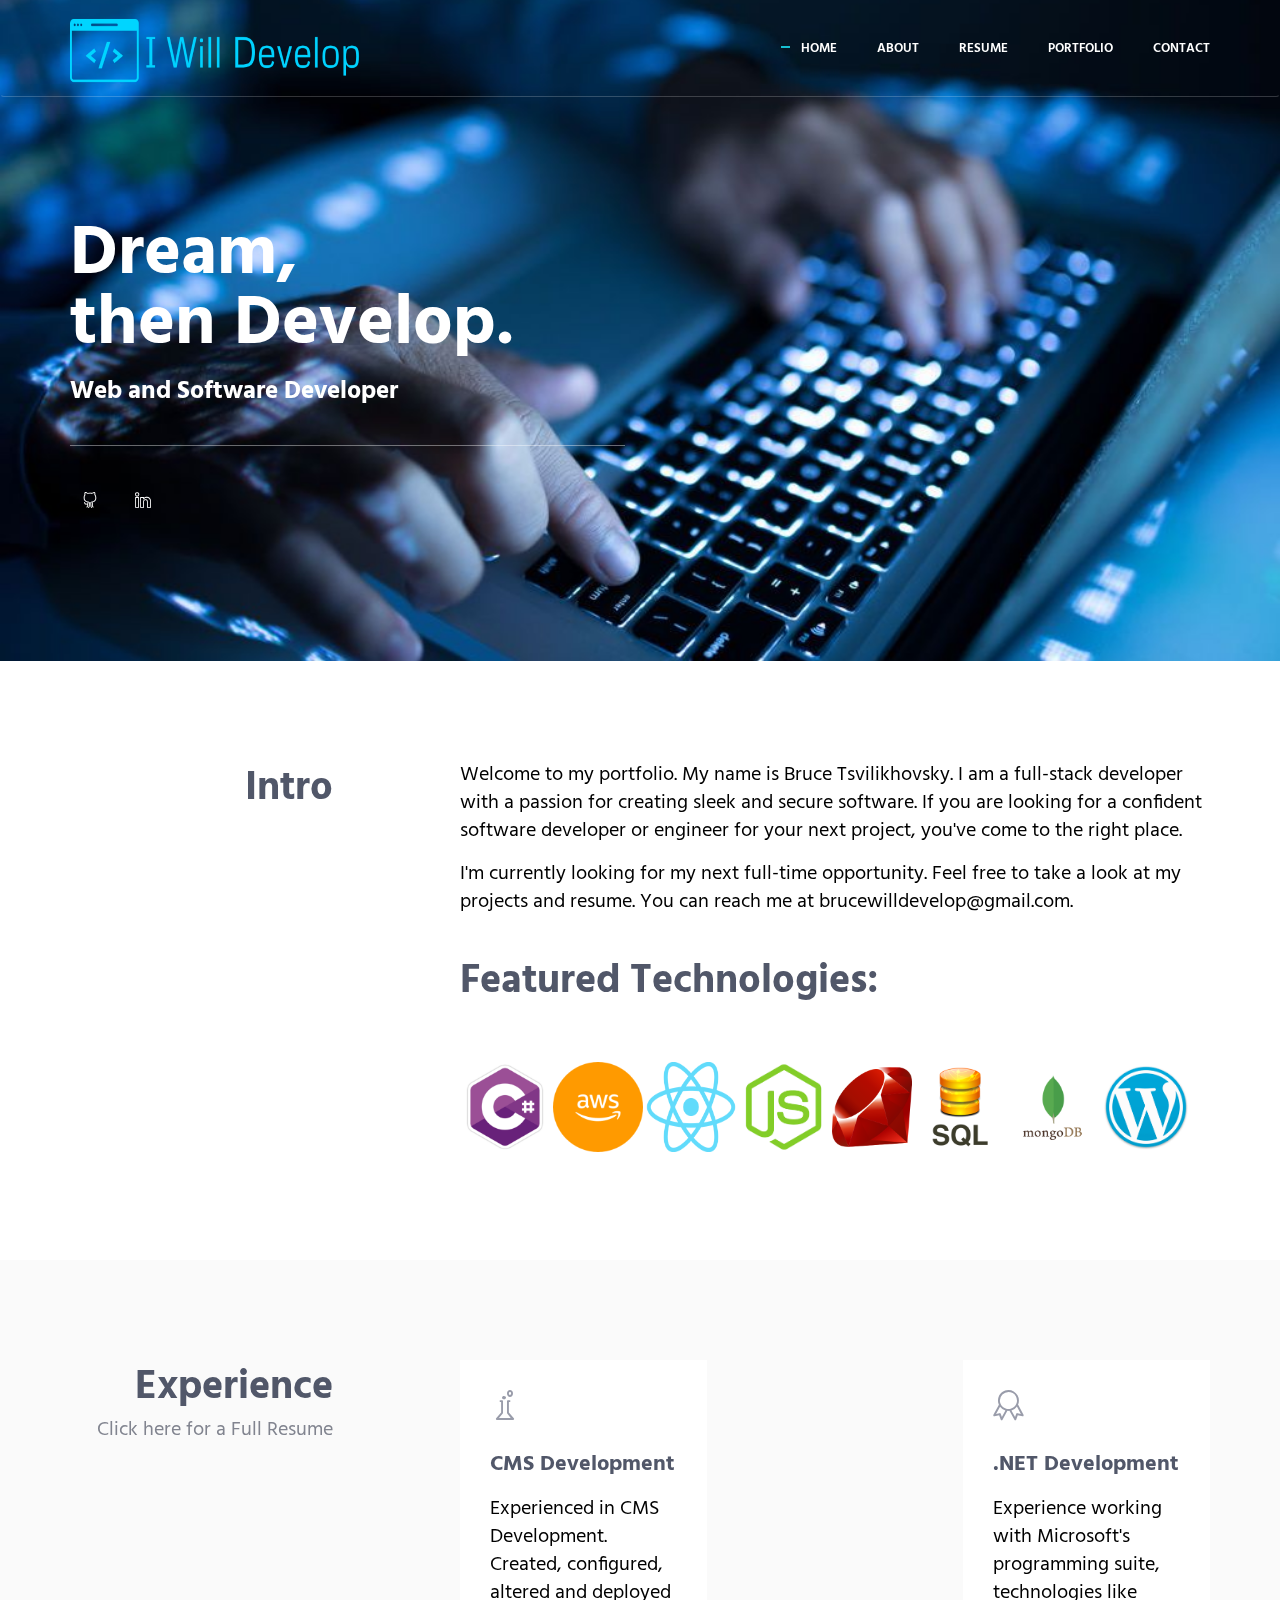
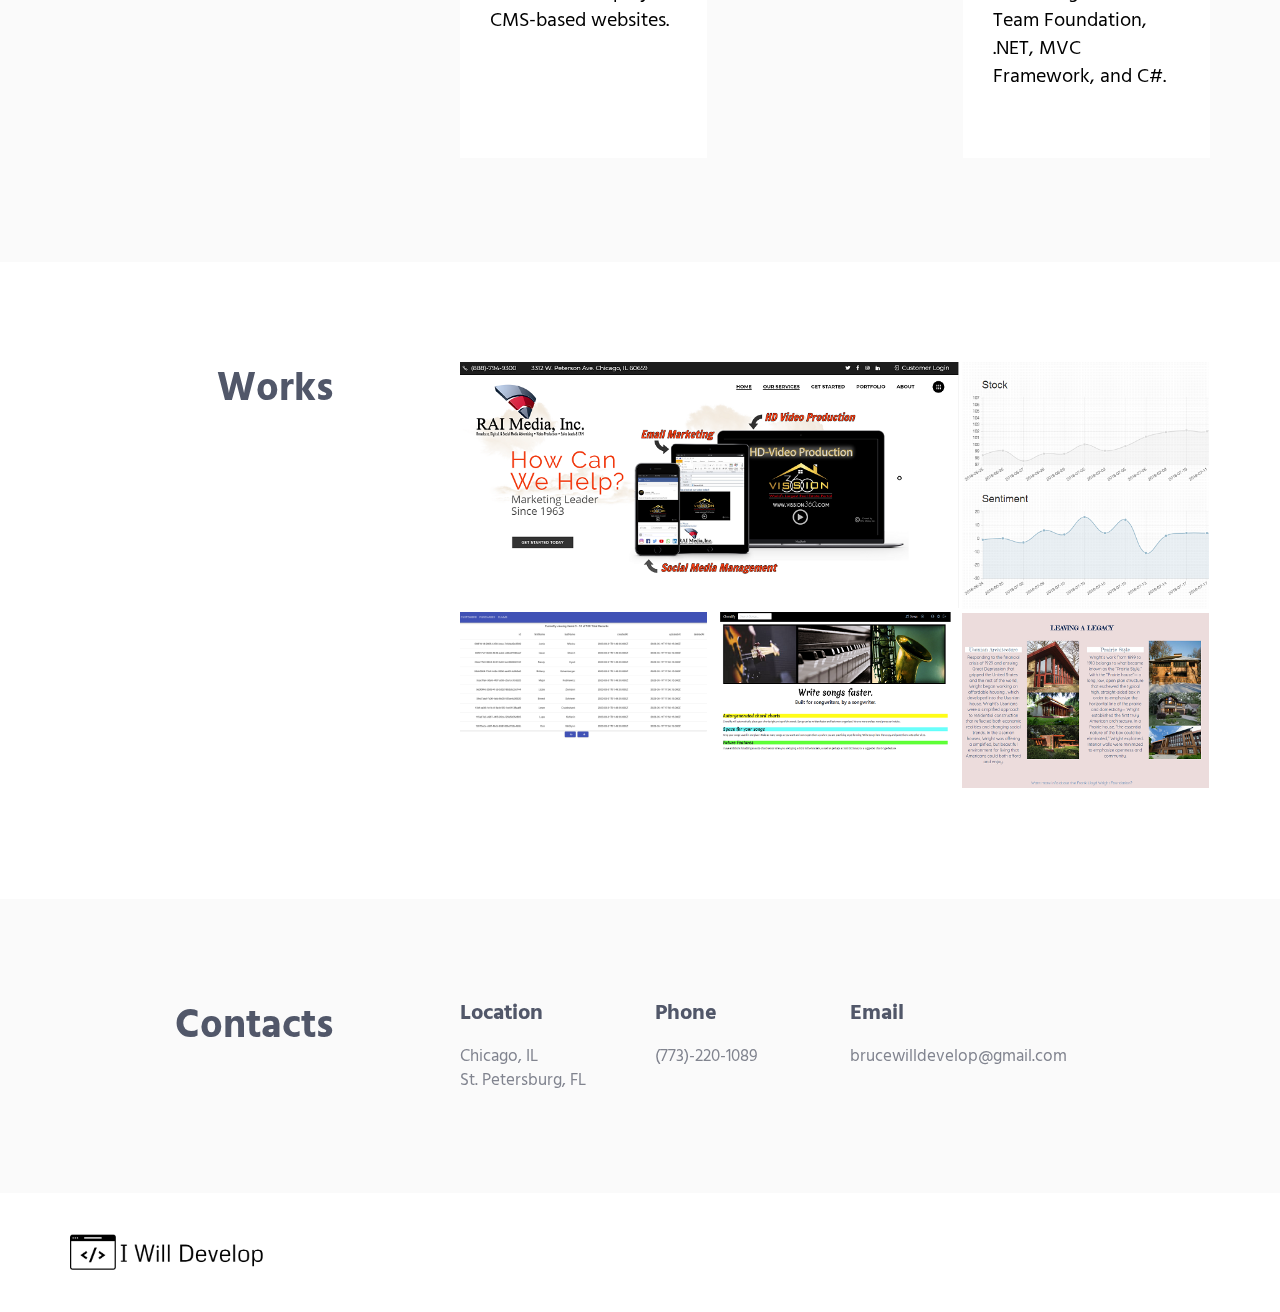
<file: index.html>
<!DOCTYPE html>
<!-- ==============================
    Project:        Metronic "Aircv" Frontend Freebie - Responsive HTML Template Based On Twitter Bootstrap 3.3.4
    Version:        1.0
    Author:         KeenThemes
    Primary use:    Corporate, Business Themes.
    Email:          support@keenthemes.com
    Follow:         http://www.twitter.com/keenthemes
    Like:           http://www.facebook.com/keenthemes
    Website:        http://www.keenthemes.com
    Premium:        Premium Metronic Admin Theme: http://themeforest.net/item/metronic-responsive-admin-dashboard-template/4021469?ref=keenthemes
================================== -->
<html lang="en" class="no-js">
    <!-- BEGIN HEAD -->
    <head>
        <meta charset="utf-8"/>
        <title>I Will Develop</title>
        <meta http-equiv="X-UA-Compatible" content="IE=edge">
        <meta content="width=device-width, initial-scale=1" name="viewport"/>
        <meta content="" name="description"/>
        <meta content="" name="author"/>

        <!-- GLOBAL MANDATORY STYLES -->
        <link href="http://fonts.googleapis.com/css?family=Hind:300,400,500,600,700" rel="stylesheet" type="text/css">
        <link href="vendor/simple-line-icons/css/simple-line-icons.css" rel="stylesheet" type="text/css"/>
        <link href="vendor/bootstrap/css/bootstrap.min.css" rel="stylesheet" type="text/css"/>
        <link href="css/extended.css" rel="stylesheet" type="text/css"/>

        <!-- PAGE LEVEL PLUGIN STYLES -->
        <link href="css/animate.css" rel="stylesheet">

        <!-- THEME STYLES -->
        <link href="css/layout.min.css" rel="stylesheet" type="text/css"/>

        <!-- Favicon -->
        <link rel="shortcut icon" href="favicon.ico"/>
    </head>
    <!-- END HEAD -->

    <!-- BODY -->
    <body id="body" data-spy="scroll" data-target=".header">

        <!--========== HEADER ==========-->
        <header class="header navbar-fixed-top">
            <!-- Navbar -->
            <nav class="navbar" role="navigation">
                <div class="container">
                    <!-- Brand and toggle get grouped for better mobile display -->
                    <div class="menu-container js_nav-item">
                        <button type="button" class="navbar-toggle" data-toggle="collapse" data-target=".nav-collapse">
                            <span class="sr-only">Toggle navigation</span>
                            <span class="toggle-icon"></span>
                        </button>

                        <!-- Logo -->
                        <div class="logo">
                            <a class="logo-wrap" href="#body">
                                <img class="logo-img logo-img-main" src="img/logo.png" alt="Asentus Logo">
                                <img class="logo-img logo-img-active" src="img/logo-dark.png" alt="Asentus Logo">
                            </a>
                        </div>
                        <!-- End Logo -->
                    </div>

                    <!-- Collect the nav links, forms, and other content for toggling -->
                    <div class="collapse navbar-collapse nav-collapse">
                        <div class="menu-container">
                            <ul class="nav navbar-nav navbar-nav-right">
                                <li class="js_nav-item nav-item"><a class="nav-item-child nav-item-hover" href="#body">Home</a></li>
                                <li class="js_nav-item nav-item"><a class="nav-item-child nav-item-hover" href="#about">About</a></li>
                                <li class="js_nav-item nav-item"><a class="nav-item-child nav-item-hover" href="#experience">Resume</a></li>
                                <li class="js_nav-item nav-item"><a class="nav-item-child nav-item-hover" href="#work">Portfolio</a></li>
                                <li class="js_nav-item nav-item"><a class="nav-item-child nav-item-hover" href="#contact">Contact</a></li>
                            </ul>
                        </div>
                    </div>
                    <!-- End Navbar Collapse -->
                </div> 
            </nav>
            <!-- Navbar -->
        </header>
        <!--========== END HEADER ========== test-->

        <!--========== SLIDER ==========-->
        <div class="promo-block parallax-window" data-parallax="scroll" data-image-src="img/01.jpg">
            <div class="container">
                <div class="row">
                    <div class="col-sm-6">
                        <div class="promo-block-divider">
                            <h1 class="promo-block-title">Dream, <br/> then Develop.</h1>
                            <h2 class="promo-block-text">Web and Software Developer</h2>
                        </div>
                        <ul class="list-inline">
                            <li><a target="_blank" href="https://github.com/Superunknown1103" class="social-icons"><i class="icon-social-github"></i></a></li>
                            <li><a target="_blank" href="https://www.linkedin.com/in/bruce-tsvilikhovskiy/" class="social-icons"><i class="icon-social-linkedin"></i></a></li>
                        </ul>
                    </div>
                </div>
                <!--// end row -->
            </div>
        </div>
        <!--========== SLIDER ==========-->

        <!--========== PAGE LAYOUT ==========-->
        <!-- About -->
        <div id="about">
            <div class="container content-lg">
                <div class="row">
                    <div class="col-sm-3 sm-margin-b-30">
                        <div class="text-right sm-text-left">
                            <h2 class="margin-b-0">Intro</h2>
                        </div>
                    </div>
                    <div class="col-sm-8 col-sm-offset-1">
                        <div class="margin-b-60">
                            <p>Welcome to my portfolio. My name is Bruce Tsvilikhovsky. I am a full-stack developer with a passion for creating sleek and secure software. If you are looking for a confident software developer or engineer for your next project, you've come to the right place.</p>
                            <p>I'm currently looking for my next full-time opportunity. Feel free to take a look at my projects and resume. You can reach me at brucewilldevelop@gmail.com.</p>
                            <h2 style="margin-top: 5%">Featured Technologies:</h2>
                            <div class="icon-tech" style="margin-bottom: -7%">
                            <img class="icons" src="img/icons/Csharp.png" title="C#" height="90px" width="90px" style="margin-top: 5%"></img>
                            <img class="icons" src="img/icons/aws.png" title="AWS Services" height="90px" width="90px" style="margin-top: 5%"></img>
                            <img class="icons" src="img/icons/react.png" title="React" height="90px" width="90px" style="margin-top: 5%"></img>
                            <img class="icons" src="img/icons/node.png" title="Node.js" height="90px" width="90px" style="margin-top: 5%"></img>
                            <img class="icons" src="img/icons/ruby.png" title="Ruby" height="80px" width="80px" style="margin-top: 5%"></img>
                            <img class="icons" src="img/icons/sql.png" title="SQL" height="90px" width="90px" style="margin-top: 5%"></img>
                            <img class="icons" src="img/icons/mongoDB.png" title="MongoDB" height="90px" width="90px" style="margin-top: 5%"></img>
                            <img class="icons" src="img/icons/wordpress.png" title="WordPress" height="90px" width="90px" style="margin-top: 5%"></img>
                            </div>
                        </div>
                    </div>
                </div>
                <!--// end row -->
            </div>
        </div>
        <!-- End About -->

        <!-- Experience -->
        <div id="experience">
            <div class="bg-color-sky-light" data-auto-height="true">
                <div class="container content-lg">
                    <div class="row">
                        <div class="col-sm-3 sm-margin-b-30">
                            <div class="text-right sm-text-left">
                                <h2 class="margin-b-0">Experience</h2>
                                <p style="color: blue !important;"><a target="_blank" href="https://docs.google.com/document/d/1Ck_j4oBW5qpoymglc_TtqBKPPmxP16LYMn2wpZhTXcY">Click here for a Full Resume</a></p>
                            </div>
                        </div>
                        <div class="col-sm-8 col-sm-offset-1">
                            <div class="row row-space-2 margin-b-4">
                                <div class="col-md-4 md-margin-b-4">
                                    <div class="service" data-height="height">
                                        <div class="service-element">
                                            <i class="service-icon icon-chemistry"></i>
                                        </div>
                                        <div class="service-info">
                                            <h3>CMS Development</h3>   
                                            <p class="margin-b-5">Experienced in CMS Development. Created, configured, altered and deployed CMS-based websites.</p>
                                        </div>
                                        <a href="" class="content-wrapper-link"></a>    
                                    </div>
                                </div>
                                <div class="col-md-4 md-margin-b-4">
                                    <div class="service bg-color-base wow zoomIn" data-height="height" data-wow-duration=".3" data-wow-delay=".1s">
                                        <div class="service-element">
                                            <i class="service-icon color-white icon-screen-tablet"></i>
                                        </div>
                                        <div class="service-info">
                                            <h3 class="color-white">Full-Stack JS Development</h3>
                                            <p class="color-white margin-b-5">Experience creating componentized applications running on Node, React, Typescript and SQL/noSQL databases.</p>
                                        </div>
                                        <a href="" class="content-wrapper-link"></a>    
                                    </div>
                                </div>
                                <div class="col-md-4">
                                    <div class="service" data-height="height">
                                        <div class="service-element">
                                            <i class="service-icon icon-badge"></i>
                                        </div>
                                        <div class="service-info">
                                            <h3>.NET Development</h3>
                                            <p class="margin-b-5">Experience working with Microsoft's programming suite, technologies like Team Foundation, .NET, MVC Framework, and C#.</p>
                                        </div>
                                        <a href="" class="content-wrapper-link"></a>    
                                    </div>
                                </div>
                            </div>
                            <!--// end row -->
                        </div>
                    </div>
                    <!--// end row -->
                </div>
            </div>
        </div>
        <!-- End Experience -->

        <!-- Work -->
        <div id="work">
            <div class="container content-lg">
                <div class="row">
                    <div class="col-sm-3 sm-margin-b-30">
                        <div class="text-right sm-text-left">
                            <h2 class="margin-b-0">Works</h2>
                        </div>
                    </div>
                    <div class="col-sm-8 col-sm-offset-1">
                        <!-- Masonry Grid -->
                        <div class="masonry-grid row row-space-2">
                            <div class="masonry-grid-sizer col-xs-6 col-sm-6 col-md-1"></div>
                            <div class="masonry-grid-item col-xs-12 col-sm-6 col-md-8 margin-b-4">
                                <!-- Work -->
                                <div class="work work-popup-trigger">
                                    <div class="work-overlay">
                                        <img class="full-width img-responsive" src="img/01.PNG" alt="Portfolio Image">
                                    </div>
                                    <div class="work-popup-overlay">
                                        <div class="work-popup-content">
                                            <a href="javascript:void(0);" class="work-popup-close">Hide</a>
                                            <div class="margin-b-30">
                                                <h3 class="margin-b-5 portfolioName">RAI Media, Inc.</h3>
                                                <span>Digital Marketing Site</span> <br />
                                                   <span class="portfolioLink"><strong><a target="_blank" href="https://raimediainc.com/why-rai">Click here for demo</a></strong></span>
                                            </div>
                                            <div class="row">
                                                <div class="col-sm-8 work-popup-content-divider sm-margin-b-20">
                                                    <div class="margin-t-10 sm-margin-t-0">
                                                        <p>Sole developer of RAI Media's digital media website. This was built using the WordPress CMS, with additional CSS and JQuery functionality.</p>
                                                        <p>Site features login application where customers can view their billing information and finished videos, hosted through Firebase and Heroku.</p>
                                                        
                                                    </div>
                                                </div>
                                                <div class="col-sm-4">
                                                    <div class="margin-t-10 sm-margin-t-0">
                                                        <p class="margin-b-5"><strong>Platform:</strong> WordPress, Node</p>
                                                        <p class="margin-b-5"><strong>Add. Libraries:</strong>JQuery</p>
                                                        <p class="margin-b-5"><strong>Deployment:</strong> GitHub, Heroku, phpMyAdmin</p>
                                                    </div>
                                                </div>
                                            </div>
                                        </div>
                                    </div>
                                </div>
                                <!-- End Work -->
                            </div>
                            <div class="masonry-grid-item col-xs-12 col-sm-6 col-md-4 margin-b-4">
                                <!-- Work -->
                                <div class="work work-popup-trigger">
                                    <div class="work-overlay">
                                        <img class="full-width img-responsive" src="img/03.PNG" alt="Portfolio Image">
                                    </div>
                                    <div class="work-popup-overlay">
                                        <div class="work-popup-content">
                                            <a href="javascript:void(0);" class="work-popup-close">Hide</a>
                                            <div class="margin-b-30">
                                                <h3 class="margin-b-5 portfolioName">Guppy Data</h3>
                                                <span>Stock vs. Sentiment Analysis App</span> </br>
                                                <span class="portfolioLink"><strong><a target="_blank" href="https://superunknown1103.github.io/GuppyData/">Click here for demo</a></strong></span>
                                            </div>
                                            <div class="row">
                                                <div class="col-sm-8 work-popup-content-divider sm-margin-b-20">
                                                    <div class="margin-t-10 sm-margin-t-0">
                                                        <p>Project built with business partner, Thomas Young. Together we created an application that uses Intrinio's API to gather information about stocks and present a graph of estimated sentiment for that company over a period of time.</p>
                                                        <p>Sentiment is a measurement of emotional reaction from the general public. We used a scraper to find articles about the business and estimate the sentiment based on the words used in the articles. This is an example of potentially useful artificial intelligence.</p>
                                                       
                                                    </div>
                                                </div>
                                                <div class="col-sm-4">
                                                    <div class="margin-t-10 sm-margin-t-0">
                                                        <p class="margin-b-5"><strong>Platform:</strong> Node.js</p>
                                                        <p class="margin-b-5"><strong>Add. Libraries:</strong> JQuery, JavaScript, CSS, HTML, D3</p>
                                                        <p class="margin-b-5"><strong>Deployment:</strong> GitHub, Heroku </p>
                                                    </div>
                                                </div>
                                            </div>
                                        </div>
                                    </div>
                                </div>
                                <!-- End Work -->
                            </div>
                            <div class="masonry-grid-item col-xs-12 col-sm-6 col-md-4 md-margin-b-4">
                                <!-- Work -->
                                <div class="work work-popup-trigger">
                                    <div class="work-overlay">
                                        <img class="full-width img-responsive" width="10px" src="img/crudapp.png" alt="Portfolio Image">
                                    </div>
                                    <div class="work-popup-overlay">
                                        <div class="work-popup-content">
                                            <a href="javascript:void(0);" class="work-popup-close">Hide</a>
                                            <div class="margin-b-30">
                                                <h3 class="margin-b-5 portfolioName">React, Node, SQL CRUD Application</h3>
                                                <span>A basic React CRUD application with pagination and a datatable</span> <br />
                                                 <span class="portfolioLink"><strong><a target="_blank" href="https://github.com/Superunknown1103/Reguard-App">Click here for repo</a></strong></span>
                                            </div>
                                            <div class="row">
                                                <div class="col-sm-8 work-popup-content-divider sm-margin-b-20">
                                                    <div class="margin-t-10 sm-margin-t-0">
                                                        <p>Built as a code challenge, this data table fetches data from 3 different data models that the user can switch from. Pagination is built in.</p>
                                                        <p>Detail pages can be added to match REST API specifications.</p>
                                                    </div>
                                                </div>
                                                <div class="col-sm-4">
                                                    <div class="margin-t-10 sm-margin-t-0">
                                                       <p class="margin-b-5"><strong>Platform:</strong> Node, Express, Typescript</p>
                                                        <p class="margin-b-5"><strong>Add. Libraries:</strong> BCrypt, JSON Web Token, Sequelize ORM, Material UI</p>
                                                        <p class="margin-b-5"><strong>Deployment:</strong> Run Locally </p>
                                                    </div>
                                                </div>
                                            </div>
                                        </div>
                                    </div>
                                </div>
                                <!-- End Work -->
                            </div>
                            <div class="masonry-grid-item col-xs-12 col-sm-6 col-md-4 md-margin-b-4">
                                <!-- Work -->
                                <div class="work work-popup-trigger">
                                    <div class="work-overlay">
                                        <img class="full-width img-responsive" src="img/04.PNG" alt="Portfolio Image">
                                    </div>
                                    <div class="work-popup-overlay">
                                        <div class="work-popup-content">
                                            <a href="javascript:void(0);" class="work-popup-close">Hide</a>
                                            <div class="margin-b-30">
                                                <h3 class="margin-b-5 portfolioName">Chordify</h3>
                                                <span>Songwriting application</span> <br />
                                                  <span class="portfolioLink"><strong><a target="_blank" href="https://chordify.netlify.com/">Click here for demo</a></strong></span>

                                            </div>
                                            <div class="row">
                                                <div class="col-sm-8 work-popup-content-divider sm-margin-b-20">
                                                    <div class="margin-t-10 sm-margin-t-0">
                                                        <p>This app helps songwriters create chord charts for their music. As a songwriter, I believe this is a real game-changer in terms of efficiency and organization. This app was created using React.JS, CSS3 (as well as Blueprint.js), HTML5. Tests were run with Enzyme. Database and login/facebook authentication created with Firebase.</p>
                                                    </div>
                                                </div>
                                                <div class="col-sm-4">
                                                    <div class="margin-t-10 sm-margin-t-0">
                                                        <p class="margin-b-5"><strong>Platform:</strong>Node.js</p>
                                                        <p class="margin-b-5"><strong>Add. Libraries: </strong> React.js, Enzyme, Firebase</p>
                                                        <p class="margin-b-5"><strong>Deployment:</strong> GitHub, Netlify </p>
                                                    </div>
                                                </div>
                                            </div>
                                        </div>
                                    </div>
                                </div>
                                <!-- End Work -->
                            </div>
                            <div class="masonry-grid-item col-xs-12 col-sm-6 col-md-4">
                                <!-- Work -->
                                <div class="work work-popup-trigger">
                                    <div class="work-overlay">
                                        <img class="full-width img-responsive" src="img/02.PNG" alt="Portfolio Image">
                                    </div>
                                    <div class="work-popup-overlay">
                                        <div class="work-popup-content">
                                            <a href="javascript:void(0);" class="work-popup-close">Hide</a>
                                            <div class="margin-b-30">
                                                <h3 class="margin-b-5 portfolioName">Frank Lloyd Wright</h3>
                                                <span>Dedicated to Frank Lloyd Wright's architechure</span> <br />
                                                 <span class="portfolioLink"><strong><a target="_blank" href="https://superunknown1103.github.io/Bootstrap-Wright/">Click here for demo</a></strong></span>
                                            </div>
                                            <div class="row">
                                                <div class="col-sm-8 work-popup-content-divider sm-margin-b-20">
                                                    <div class="margin-t-10 sm-margin-t-0">
                                                        <p>One of the most important architects of the 20th century, Frank Lloyd Wright created some amazing work. I decided to create a little website to showcase some of his work.</p>
                                                        <p>Example of an extremely simple site that still looks good. Uses almost no javascript.</p>
                                                        
                                                    </div>
                                                </div>
                                                <div class="col-sm-4">
                                                    <div class="margin-t-10 sm-margin-t-0">
                                                        <p class="margin-b-5"><strong>Platform:</strong> None</p>
                                                        <p class="margin-b-5"><strong>Add. Libraries: </strong> CSS, HTML</p>
                                                        <p class="margin-b-5"><strong>Deployment:</strong> GitHub </p>
                                                    </div>
                                                </div>
                                            </div>
                                        </div>
                                    </div>
                                </div>
                                <!-- End Work -->
                            </div>
                        </div>
                        <!-- End Masonry Grid -->
                    </div>
                </div>
                <!--// end row -->
            </div>
        </div>
        <!-- End Work -->
            
        <!-- Contact -->
        <div id="contact">
            <div class="bg-color-sky-light">
                <div class="container content-lg">
                    <div class="row">
                        <div class="col-sm-3 sm-margin-b-30">
                            <div class="text-right sm-text-left">
                                <h2 class="margin-b-0">Contacts</h2>
                            </div>
                        </div>
                        <div class="col-sm-8 col-sm-offset-1">
                            <div class="row">
                                <div class="col-md-3 col-xs-6 md-margin-b-30">
                                    <h4>Location</h4>
                                    <a style="font-size: 17px !important" href="#">Chicago, IL</a>
                                    <br />
                                    <a style="font-size: 17px !important" href="#">St. Petersburg, FL</a>
                                </div>
                                <div class="col-md-3 col-xs-6 md-margin-b-30">
                                    <h4>Phone</h4>
                                    <a style="font-size: 17px !important">(773)-220-1089</a>
                                </div>
                                <div class="col-md-4 col-xs-8">
                                    <h4>Email</h4>
                                    <a href="mailto:#" style="font-size: 17px !important">brucewilldevelop@gmail.com</a>
                                </div>
                            </div>
                        </div>
                    </div>
                    <!--// end row -->
                </div>
            </div>
        </div>
        <!-- End Contact -->
        <!--========== END PAGE LAYOUT ==========-->

        <!--========== FOOTER ==========-->
        <footer class="footer">
            <div class="content container">
                <div class="row">
                    <div class="col-xs-6">
                        <img class="footer-logo" src="img/logo-dark.png" alt="I Will Develop">
                    </div>
                    <div class="col-xs-6 text-right sm-text-left">
                        
                    </div>
                </div>
                <!--// end row -->
            </div>
        </footer>
        <!--========== END FOOTER ==========-->

        <!-- Back To Top -->
        <a href="javascript:void(0);" class="js-back-to-top back-to-top">Top</a>

        <!-- JAVASCRIPTS(Load javascripts at bottom, this will reduce page load time) -->
        <!-- CORE PLUGINS -->
        <script src="vendor/jquery.min.js" type="text/javascript"></script>
        <script src="vendor/jquery-migrate.min.js" type="text/javascript"></script>
        <script src="vendor/bootstrap/js/bootstrap.min.js" type="text/javascript"></script>

        <!-- PAGE LEVEL PLUGINS -->
        <script src="vendor/jquery.easing.js" type="text/javascript"></script>
        <script src="vendor/jquery.back-to-top.js" type="text/javascript"></script>
        <script src="vendor/jquery.smooth-scroll.js" type="text/javascript"></script>
        <script src="vendor/jquery.wow.min.js" type="text/javascript"></script>
        <script src="vendor/jquery.parallax.min.js" type="text/javascript"></script>
        <script src="vendor/jquery.appear.js" type="text/javascript"></script>
        <script src="vendor/masonry/jquery.masonry.pkgd.min.js" type="text/javascript"></script>
        <script src="vendor/masonry/imagesloaded.pkgd.min.js" type="text/javascript"></script>

        <!-- PAGE LEVEL SCRIPTS -->
        <script src="js/layout.min.js" type="text/javascript"></script>
        <script src="js/components/progress-bar.min.js" type="text/javascript"></script>
        <script src="js/components/masonry.min.js" type="text/javascript"></script>
        <script src="js/components/wow.min.js" type="text/javascript"></script>

    </body>
    <!-- END BODY -->
</html>
</file>
<file: vendor/simple-line-icons/css/simple-line-icons.css>
@font-face {
  font-family: 'simple-line-icons';
  src: url('../fonts/Simple-Line-Icons.eot?v=2.3.2');
  src: url('../fonts/Simple-Line-Icons.eot?v=2.3.2#iefix') format('embedded-opentype'), url('../fonts/Simple-Line-Icons.woff2?v=2.3.2') format('woff2'), url('../fonts/Simple-Line-Icons.ttf?v=2.3.2') format('truetype'), url('../fonts/Simple-Line-Icons.woff?v=2.3.2') format('woff'), url('../fonts/Simple-Line-Icons.svg?v=2.3.2#simple-line-icons') format('svg');
  font-weight: normal;
  font-style: normal;
}
/*
 Use the following CSS code if you want to have a class per icon.
 Instead of a list of all class selectors, you can use the generic [class*="icon-"] selector, but it's slower:
*/
.icon-user,
.icon-people,
.icon-user-female,
.icon-user-follow,
.icon-user-following,
.icon-user-unfollow,
.icon-login,
.icon-logout,
.icon-emotsmile,
.icon-phone,
.icon-call-end,
.icon-call-in,
.icon-call-out,
.icon-map,
.icon-location-pin,
.icon-direction,
.icon-directions,
.icon-compass,
.icon-layers,
.icon-menu,
.icon-list,
.icon-options-vertical,
.icon-options,
.icon-arrow-down,
.icon-arrow-left,
.icon-arrow-right,
.icon-arrow-up,
.icon-arrow-up-circle,
.icon-arrow-left-circle,
.icon-arrow-right-circle,
.icon-arrow-down-circle,
.icon-check,
.icon-clock,
.icon-plus,
.icon-minus,
.icon-close,
.icon-exclamation,
.icon-organization,
.icon-trophy,
.icon-screen-smartphone,
.icon-screen-desktop,
.icon-plane,
.icon-notebook,
.icon-mustache,
.icon-mouse,
.icon-magnet,
.icon-energy,
.icon-disc,
.icon-cursor,
.icon-cursor-move,
.icon-crop,
.icon-chemistry,
.icon-speedometer,
.icon-shield,
.icon-screen-tablet,
.icon-magic-wand,
.icon-hourglass,
.icon-graduation,
.icon-ghost,
.icon-game-controller,
.icon-fire,
.icon-eyeglass,
.icon-envelope-open,
.icon-envelope-letter,
.icon-bell,
.icon-badge,
.icon-anchor,
.icon-wallet,
.icon-vector,
.icon-speech,
.icon-puzzle,
.icon-printer,
.icon-present,
.icon-playlist,
.icon-pin,
.icon-picture,
.icon-handbag,
.icon-globe-alt,
.icon-globe,
.icon-folder-alt,
.icon-folder,
.icon-film,
.icon-feed,
.icon-drop,
.icon-drawer,
.icon-docs,
.icon-doc,
.icon-diamond,
.icon-cup,
.icon-calculator,
.icon-bubbles,
.icon-briefcase,
.icon-book-open,
.icon-basket-loaded,
.icon-basket,
.icon-bag,
.icon-action-undo,
.icon-action-redo,
.icon-wrench,
.icon-umbrella,
.icon-trash,
.icon-tag,
.icon-support,
.icon-frame,
.icon-size-fullscreen,
.icon-size-actual,
.icon-shuffle,
.icon-share-alt,
.icon-share,
.icon-rocket,
.icon-question,
.icon-pie-chart,
.icon-pencil,
.icon-note,
.icon-loop,
.icon-home,
.icon-grid,
.icon-graph,
.icon-microphone,
.icon-music-tone-alt,
.icon-music-tone,
.icon-earphones-alt,
.icon-earphones,
.icon-equalizer,
.icon-like,
.icon-dislike,
.icon-control-start,
.icon-control-rewind,
.icon-control-play,
.icon-control-pause,
.icon-control-forward,
.icon-control-end,
.icon-volume-1,
.icon-volume-2,
.icon-volume-off,
.icon-calendar,
.icon-bulb,
.icon-chart,
.icon-ban,
.icon-bubble,
.icon-camrecorder,
.icon-camera,
.icon-cloud-download,
.icon-cloud-upload,
.icon-envelope,
.icon-eye,
.icon-flag,
.icon-heart,
.icon-info,
.icon-key,
.icon-link,
.icon-lock,
.icon-lock-open,
.icon-magnifier,
.icon-magnifier-add,
.icon-magnifier-remove,
.icon-paper-clip,
.icon-paper-plane,
.icon-power,
.icon-refresh,
.icon-reload,
.icon-settings,
.icon-star,
.icon-symbol-female,
.icon-symbol-male,
.icon-target,
.icon-credit-card,
.icon-paypal,
.icon-social-tumblr,
.icon-social-twitter,
.icon-social-facebook,
.icon-social-instagram,
.icon-social-linkedin,
.icon-social-pinterest,
.icon-social-github,
.icon-social-google,
.icon-social-reddit,
.icon-social-skype,
.icon-social-dribbble,
.icon-social-behance,
.icon-social-foursqare,
.icon-social-soundcloud,
.icon-social-spotify,
.icon-social-stumbleupon,
.icon-social-youtube,
.icon-social-dropbox {
  font-family: 'simple-line-icons';
  speak: none;
  font-style: normal;
  font-weight: normal;
  font-variant: normal;
  text-transform: none;
  line-height: 1;
  /* Better Font Rendering =========== */
  -webkit-font-smoothing: antialiased;
  -moz-osx-font-smoothing: grayscale;
}
.icon-user:before {
  content: "\e005";
}
.icon-people:before {
  content: "\e001";
}
.icon-user-female:before {
  content: "\e000";
}
.icon-user-follow:before {
  content: "\e002";
}
.icon-user-following:before {
  content: "\e003";
}
.icon-user-unfollow:before {
  content: "\e004";
}
.icon-login:before {
  content: "\e066";
}
.icon-logout:before {
  content: "\e065";
}
.icon-emotsmile:before {
  content: "\e021";
}
.icon-phone:before {
  content: "\e600";
}
.icon-call-end:before {
  content: "\e048";
}
.icon-call-in:before {
  content: "\e047";
}
.icon-call-out:before {
  content: "\e046";
}
.icon-map:before {
  content: "\e033";
}
.icon-location-pin:before {
  content: "\e096";
}
.icon-direction:before {
  content: "\e042";
}
.icon-directions:before {
  content: "\e041";
}
.icon-compass:before {
  content: "\e045";
}
.icon-layers:before {
  content: "\e034";
}
.icon-menu:before {
  content: "\e601";
}
.icon-list:before {
  content: "\e067";
}
.icon-options-vertical:before {
  content: "\e602";
}
.icon-options:before {
  content: "\e603";
}
.icon-arrow-down:before {
  content: "\e604";
}
.icon-arrow-left:before {
  content: "\e605";
}
.icon-arrow-right:before {
  content: "\e606";
}
.icon-arrow-up:before {
  content: "\e607";
}
.icon-arrow-up-circle:before {
  content: "\e078";
}
.icon-arrow-left-circle:before {
  content: "\e07a";
}
.icon-arrow-right-circle:before {
  content: "\e079";
}
.icon-arrow-down-circle:before {
  content: "\e07b";
}
.icon-check:before {
  content: "\e080";
}
.icon-clock:before {
  content: "\e081";
}
.icon-plus:before {
  content: "\e095";
}
.icon-minus:before {
  content: "\e615";
}
.icon-close:before {
  content: "\e082";
}
.icon-exclamation:before {
  content: "\e617";
}
.icon-organization:before {
  content: "\e616";
}
.icon-trophy:before {
  content: "\e006";
}
.icon-screen-smartphone:before {
  content: "\e010";
}
.icon-screen-desktop:before {
  content: "\e011";
}
.icon-plane:before {
  content: "\e012";
}
.icon-notebook:before {
  content: "\e013";
}
.icon-mustache:before {
  content: "\e014";
}
.icon-mouse:before {
  content: "\e015";
}
.icon-magnet:before {
  content: "\e016";
}
.icon-energy:before {
  content: "\e020";
}
.icon-disc:before {
  content: "\e022";
}
.icon-cursor:before {
  content: "\e06e";
}
.icon-cursor-move:before {
  content: "\e023";
}
.icon-crop:before {
  content: "\e024";
}
.icon-chemistry:before {
  content: "\e026";
}
.icon-speedometer:before {
  content: "\e007";
}
.icon-shield:before {
  content: "\e00e";
}
.icon-screen-tablet:before {
  content: "\e00f";
}
.icon-magic-wand:before {
  content: "\e017";
}
.icon-hourglass:before {
  content: "\e018";
}
.icon-graduation:before {
  content: "\e019";
}
.icon-ghost:before {
  content: "\e01a";
}
.icon-game-controller:before {
  content: "\e01b";
}
.icon-fire:before {
  content: "\e01c";
}
.icon-eyeglass:before {
  content: "\e01d";
}
.icon-envelope-open:before {
  content: "\e01e";
}
.icon-envelope-letter:before {
  content: "\e01f";
}
.icon-bell:before {
  content: "\e027";
}
.icon-badge:before {
  content: "\e028";
}
.icon-anchor:before {
  content: "\e029";
}
.icon-wallet:before {
  content: "\e02a";
}
.icon-vector:before {
  content: "\e02b";
}
.icon-speech:before {
  content: "\e02c";
}
.icon-puzzle:before {
  content: "\e02d";
}
.icon-printer:before {
  content: "\e02e";
}
.icon-present:before {
  content: "\e02f";
}
.icon-playlist:before {
  content: "\e030";
}
.icon-pin:before {
  content: "\e031";
}
.icon-picture:before {
  content: "\e032";
}
.icon-handbag:before {
  content: "\e035";
}
.icon-globe-alt:before {
  content: "\e036";
}
.icon-globe:before {
  content: "\e037";
}
.icon-folder-alt:before {
  content: "\e039";
}
.icon-folder:before {
  content: "\e089";
}
.icon-film:before {
  content: "\e03a";
}
.icon-feed:before {
  content: "\e03b";
}
.icon-drop:before {
  content: "\e03e";
}
.icon-drawer:before {
  content: "\e03f";
}
.icon-docs:before {
  content: "\e040";
}
.icon-doc:before {
  content: "\e085";
}
.icon-diamond:before {
  content: "\e043";
}
.icon-cup:before {
  content: "\e044";
}
.icon-calculator:before {
  content: "\e049";
}
.icon-bubbles:before {
  content: "\e04a";
}
.icon-briefcase:before {
  content: "\e04b";
}
.icon-book-open:before {
  content: "\e04c";
}
.icon-basket-loaded:before {
  content: "\e04d";
}
.icon-basket:before {
  content: "\e04e";
}
.icon-bag:before {
  content: "\e04f";
}
.icon-action-undo:before {
  content: "\e050";
}
.icon-action-redo:before {
  content: "\e051";
}
.icon-wrench:before {
  content: "\e052";
}
.icon-umbrella:before {
  content: "\e053";
}
.icon-trash:before {
  content: "\e054";
}
.icon-tag:before {
  content: "\e055";
}
.icon-support:before {
  content: "\e056";
}
.icon-frame:before {
  content: "\e038";
}
.icon-size-fullscreen:before {
  content: "\e057";
}
.icon-size-actual:before {
  content: "\e058";
}
.icon-shuffle:before {
  content: "\e059";
}
.icon-share-alt:before {
  content: "\e05a";
}
.icon-share:before {
  content: "\e05b";
}
.icon-rocket:before {
  content: "\e05c";
}
.icon-question:before {
  content: "\e05d";
}
.icon-pie-chart:before {
  content: "\e05e";
}
.icon-pencil:before {
  content: "\e05f";
}
.icon-note:before {
  content: "\e060";
}
.icon-loop:before {
  content: "\e064";
}
.icon-home:before {
  content: "\e069";
}
.icon-grid:before {
  content: "\e06a";
}
.icon-graph:before {
  content: "\e06b";
}
.icon-microphone:before {
  content: "\e063";
}
.icon-music-tone-alt:before {
  content: "\e061";
}
.icon-music-tone:before {
  content: "\e062";
}
.icon-earphones-alt:before {
  content: "\e03c";
}
.icon-earphones:before {
  content: "\e03d";
}
.icon-equalizer:before {
  content: "\e06c";
}
.icon-like:before {
  content: "\e068";
}
.icon-dislike:before {
  content: "\e06d";
}
.icon-control-start:before {
  content: "\e06f";
}
.icon-control-rewind:before {
  content: "\e070";
}
.icon-control-play:before {
  content: "\e071";
}
.icon-control-pause:before {
  content: "\e072";
}
.icon-control-forward:before {
  content: "\e073";
}
.icon-control-end:before {
  content: "\e074";
}
.icon-volume-1:before {
  content: "\e09f";
}
.icon-volume-2:before {
  content: "\e0a0";
}
.icon-volume-off:before {
  content: "\e0a1";
}
.icon-calendar:before {
  content: "\e075";
}
.icon-bulb:before {
  content: "\e076";
}
.icon-chart:before {
  content: "\e077";
}
.icon-ban:before {
  content: "\e07c";
}
.icon-bubble:before {
  content: "\e07d";
}
.icon-camrecorder:before {
  content: "\e07e";
}
.icon-camera:before {
  content: "\e07f";
}
.icon-cloud-download:before {
  content: "\e083";
}
.icon-cloud-upload:before {
  content: "\e084";
}
.icon-envelope:before {
  content: "\e086";
}
.icon-eye:before {
  content: "\e087";
}
.icon-flag:before {
  content: "\e088";
}
.icon-heart:before {
  content: "\e08a";
}
.icon-info:before {
  content: "\e08b";
}
.icon-key:before {
  content: "\e08c";
}
.icon-link:before {
  content: "\e08d";
}
.icon-lock:before {
  content: "\e08e";
}
.icon-lock-open:before {
  content: "\e08f";
}
.icon-magnifier:before {
  content: "\e090";
}
.icon-magnifier-add:before {
  content: "\e091";
}
.icon-magnifier-remove:before {
  content: "\e092";
}
.icon-paper-clip:before {
  content: "\e093";
}
.icon-paper-plane:before {
  content: "\e094";
}
.icon-power:before {
  content: "\e097";
}
.icon-refresh:before {
  content: "\e098";
}
.icon-reload:before {
  content: "\e099";
}
.icon-settings:before {
  content: "\e09a";
}
.icon-star:before {
  content: "\e09b";
}
.icon-symbol-female:before {
  content: "\e09c";
}
.icon-symbol-male:before {
  content: "\e09d";
}
.icon-target:before {
  content: "\e09e";
}
.icon-credit-card:before {
  content: "\e025";
}
.icon-paypal:before {
  content: "\e608";
}
.icon-social-tumblr:before {
  content: "\e00a";
}
.icon-social-twitter:before {
  content: "\e009";
}
.icon-social-facebook:before {
  content: "\e00b";
}
.icon-social-instagram:before {
  content: "\e609";
}
.icon-social-linkedin:before {
  content: "\e60a";
}
.icon-social-pinterest:before {
  content: "\e60b";
}
.icon-social-github:before {
  content: "\e60c";
}
.icon-social-google:before {
  content: "\e60d";
}
.icon-social-reddit:before {
  content: "\e60e";
}
.icon-social-skype:before {
  content: "\e60f";
}
.icon-social-dribbble:before {
  content: "\e00d";
}
.icon-social-behance:before {
  content: "\e610";
}
.icon-social-foursqare:before {
  content: "\e611";
}
.icon-social-soundcloud:before {
  content: "\e612";
}
.icon-social-spotify:before {
  content: "\e613";
}
.icon-social-stumbleupon:before {
  content: "\e614";
}
.icon-social-youtube:before {
  content: "\e008";
}
.icon-social-dropbox:before {
  content: "\e00c";
}
</file>
<file: css/extended.css>
.portfolioLink a{
  color: rebeccapurple !important;
  text-decoration: underline;
}

h2 {
    font-size: 40px !important;
}

.header .logo-img {
    height: 70px !important;
    width: 350px !important;
    max-width: 300% !important;
}

p {
    font-size: 20px !important;
    color: black !important;
}

.promo-block-text {
    font-size: 25px !important;
}

.footer .footer-logo {
    width: 200px !important;
};

.social-icons {
    width: 50px !important;
    height: 40px!important;
    font-size: 30px !important;
    color: #00d6fe !important;
}
</file>
<file: css/layout.min.css>
.link,body{position:relative;font-family:Hind,sans-serif}.btn-theme,p{line-height:1.4}.btn-theme.active.focus,.btn-theme.active:focus,.btn-theme.focus,.btn-theme:active.focus,.btn-theme:active:focus,.btn-theme:focus,:active,:focus,a,a:active,a:focus,a:hover{outline:0}.btn-theme:hover,.progress-box .progress-bar{transition-property:all;transition-timing-function:cubic-bezier(.7,1,.7,1)}.header .nav-item-child,.link,a,body,em,h1,h2,h3,h4,h5,h6,li,li a,p,span{font-family:Hind,sans-serif}.header .nav-item-hover:after,.link:after,.work .work-overlay:before{content:" "}.back-to-top,.header .nav-item-child,.link{text-transform:uppercase}.back-to-top:focus,.back-to-top:hover,.btn-theme.focus,.btn-theme:focus,.btn-theme:hover,.content-wrapper-link,.header .logo-wrap:focus,.header .logo-wrap:hover,a:active,a:focus,a:hover,h1>a:focus,h2>a:focus,h3>a:focus,h4>a:focus,h5>a:focus,h6>a:focus{text-decoration:none}.container-full-width:after,.container-sm:after{clear:both}html{overflow-x:hidden}body,html,html a{-webkit-font-smoothing:antialiased}p{font-size:15px;font-weight:400;color:#a6a7aa;margin-bottom:15px}em,li,li a{font-size:16px;font-weight:500;color:#515769}a{color:#81848f}a:active,a:focus,a:hover{color:#999caa}.link{font-size:13px;font-weight:600}.back-to-top,.form-control,span{font-weight:400}.link:after{position:absolute;top:8px;right:-15px;width:9px;height:2px;background:#17bed2}span{font-size:14px;color:#bfc1c7}h1,h2,h3,h4,h5,h6{font-weight:700;color:#515769;line-height:1.4;margin:0 0 15px}h1>a,h2>a,h3>a,h4>a,h5>a,h6>a{color:#515769}h1>a:hover,h2>a:hover,h3>a:hover,h4>a:hover,h5>a:hover,h6>a:hover{color:#999caa;text-decoration:none}h1{font-size:40px}h2{font-size:30px}h3,h4{font-size:22px}::selection{color:#fff;background:#17bed2;text-shadow:none}::-webkit-selection{color:#fff;background:#17bed2;text-shadow:none}::-moz-selection{color:#fff;background:#17bed2;text-shadow:none}.section-seperator{border-bottom:1px solid #edf0f2}.content-wrapper-link{position:absolute;top:0;left:0;right:0;bottom:0;display:block;z-index:3}.btn-icon,.btn-theme,.work{position:relative}.btn-theme,.social-icons{display:inline-block;vertical-align:middle;text-align:center}.btn-theme{background-image:none;border-style:solid;white-space:nowrap;-ms-touch-action:manipulation;touch-action:manipulation;cursor:pointer;-webkit-user-select:none;-moz-user-select:none;-ms-user-select:none;user-select:none}.btn-theme:hover{transition-duration:.3s}.btn-theme.active,.btn-theme:active{background-image:none;outline:0}.btn-theme.disabled,.btn-theme[disabled],fieldset[disabled] .btn-theme{cursor:not-allowed;box-shadow:none;opacity:.65;pointer-events:none}.btn-icon{top:1px;margin-right:10px}.btn-white-bg{color:#515769;background:#fff;border-color:transparent;border-width:0}.btn-white-bg.focus,.btn-white-bg:focus,.btn-white-bg:hover{color:#fff;background:#17bed2;border-color:transparent}.btn-white-brd{color:#fff;background:0 0;border-color:#fff;border-width:2px}.btn-white-brd.focus,.btn-white-brd:focus,.btn-white-brd:hover{color:#515769;background:#fff;border-color:#fff}.btn-default-bg{color:#515769;background:#f3f4f5;border-color:transparent;border-width:0}.btn-default-bg.focus,.btn-default-bg:focus,.btn-default-bg:hover{color:#fff;background:#17bed2;border-color:transparent}.btn-theme-sm{font-size:13px;font-weight:600;padding:15px 40px}.btn-theme-md{font-size:15px;font-weight:600;padding:20px 30px}.progress-box .progress{box-shadow:none;height:3px}.progress-box .progress-bar{transition-duration:2s}.social-icons{width:40px;height:40px;font-size:16px;color:#fff;border-radius:50%;padding:11px;transition-duration:.3s;transition-property:all;transition-timing-function:cubic-bezier(.7,1,.7,1)}.work .work-overlay:before,.work .work-popup-overlay{top:0;width:100%;height:100%;transition-property:all;transition-timing-function:cubic-bezier(.7,1,.7,1);transition-duration:.3s;left:0}.social-icons:hover{color:#515769;background:#fff;transition-duration:.3s;transition-property:all;transition-timing-function:cubic-bezier(.7,1,.7,1)}.promo-block{padding:220px 0 130px}.promo-block .promo-block-title{font-size:70px;color:#fff;line-height:1}@media (max-width:480px){.promo-block .promo-block-title{font-size:50px}}.promo-block .promo-block-text{font-size:25px;color:#fff}.promo-block .promo-block-divider{border-bottom:1px solid rgba(255,255,255,.4);padding-bottom:20px;margin-bottom:35px}.service{background:#fff;padding:30px}.service .service-element,.service .service-info{-webkit-transform:translate3d(0,0,0);-moz-transform:translate3d(0,0,0);transform:translate3d(0,0,0);transition-duration:.3s;transition-property:all;transition-timing-function:cubic-bezier(.7,1,.7,1)}.service .service-icon{display:block;font-size:30px;color:#999caa;margin-bottom:30px}.service:hover .service-element{opacity:0;-webkit-transform:translate3d(0,-100%,0);-moz-transform:translate3d(0,-100%,0);transform:translate3d(0,-100%,0);transition-duration:.3s;transition-property:all;transition-timing-function:cubic-bezier(.7,1,.7,1)}.service:hover .service-info{-webkit-transform:translate3d(0,-30%,0);-moz-transform:translate3d(0,-30%,0);transform:translate3d(0,-30%,0);transition-duration:.3s;transition-property:all;transition-timing-function:cubic-bezier(.7,1,.7,1)}.work{display:block}.work .work-overlay{position:relative;cursor:pointer}.work .work-overlay:before{position:absolute;background:0 0}.work:hover .work-overlay:before{background:rgba(0,0,0,.5);transition-duration:.3s;transition-property:all;transition-timing-function:cubic-bezier(.7,1,.7,1)}.work .work-popup-overlay{position:fixed;right:0;z-index:99999;opacity:0;visibility:hidden;-webkit-backface-visibility:hidden;backface-visibility:hidden;overflow-x:hidden;background:rgba(81,87,105,.4)}.work .work-popup-overlay-show{opacity:1;visibility:visible;-webkit-backface-visibility:visible;backface-visibility:visible;transition-duration:.3s;transition-property:all;transition-timing-function:cubic-bezier(.7,1,.7,1)}.work .work-popup-content{position:absolute;top:50%;left:0;right:0;width:730px;height:auto;display:block;background:#fff;padding:30px;margin:0 auto;-webkit-transform:translate3d(0,-50%,0);-moz-transform:translate3d(0,-50%,0);transform:translate3d(0,-50%,0)}.header .logo-img,.header .logo-img-main,.header .logo-wrap{display:inline-block}.work .work-popup-content-divider{border-right:1px solid #cdcecf}@media (max-width:768px){.work .work-popup-content{width:95%}.work .work-popup-content-divider{border-right:none;border-bottom:1px solid #cdcecf}}.work .work-popup-close{float:right;font-size:13px;font-weight:700;color:#c5c6cb;transition-duration:.3s;transition-property:all;transition-timing-function:cubic-bezier(.7,1,.7,1)}.work .work-popup-close:hover{color:#aaacb3;transition-duration:.3s;transition-property:all;transition-timing-function:cubic-bezier(.7,1,.7,1)}.work .work-popup-tag{margin:0}.work .work-popup-tag-item{padding:0 2px}.work .work-popup-tag-link{font-size:13px}.footer .footer-logo{width:64px;height:auto}.navbar-fixed-top .navbar-collapse{max-height:100%}.header .navbar{margin-bottom:0;border-bottom:1px solid rgba(255,255,255,.2);transition-duration:.3s;transition-property:all;transition-timing-function:cubic-bezier(.7,1,.7,1)}.header .navbar-toggle{width:25px;height:25px;border:none;padding:0;margin:35px 0}.header .navbar-toggle .toggle-icon{position:relative;width:21px;height:1px;display:inline-block;background:#515769;transition-duration:.3s;transition-property:all;transition-timing-function:cubic-bezier(.7,1,.7,1)}.header .navbar-toggle .toggle-icon:after,.header .navbar-toggle .toggle-icon:before{position:absolute;left:0;background:#515769;content:" "}.header .navbar-toggle .toggle-icon:before{width:10px;height:1px;bottom:10px;-webkit-transform:rotate(0);-moz-transform:rotate(0);transform:rotate(0);transition-duration:.3s;transition-property:all;transition-timing-function:cubic-bezier(.7,1,.7,1)}.header .navbar-toggle .toggle-icon:after{width:16px;height:1px;top:-5px;-webkit-transform:rotate(0);-moz-transform:rotate(0);transform:rotate(0);transition-duration:.3s;transition-property:all;transition-timing-function:cubic-bezier(.7,1,.7,1)}.header .navbar-toggle:hover .toggle-icon{background:#17bed2;transition-duration:.3s;transition-property:all;transition-timing-function:cubic-bezier(.7,1,.7,1)}.header .navbar-toggle:hover .toggle-icon:after,.header .navbar-toggle:hover .toggle-icon:before{width:21px;height:1px;background:#17bed2;transition-duration:.3s;transition-property:all;transition-timing-function:cubic-bezier(.7,1,.7,1)}.header .logo-img-active,.header .logo-img-main,.header .nav-item.active .nav-item-hover:after,.header .nav-item:hover .nav-item-hover:after{transition-duration:.4s;transition-property:all;transition-timing-function:cubic-bezier(.7,1,.7,1)}.header .navbar-toggle:hover .toggle-icon.is-clicked{background:rgba(81,87,105,0)}.header .logo{width:100px;height:100px;float:left;max-height:95px;line-height:65px}.header .logo-wrap{padding:15px 0}.header .logo-img{width:64px;height:auto;max-width:100%;max-height:100%;vertical-align:middle}.header .logo-img-active{display:none}.header .nav-item,.header .nav-item-child{display:block;position:relative}.header .navbar-nav{padding-left:0;margin-bottom:0;list-style:none}.header .nav-item:last-child .nav-item-child{padding-right:0}.header .nav-item.active .nav-item-hover:after,.header .nav-item:hover .nav-item-hover:after{opacity:1}.header .nav-item-child{font-size:13px;font-weight:600;color:#fff;line-height:55px;padding:20px;transition-duration:.3s;transition-property:all;transition-timing-function:cubic-bezier(.7,1,.7,1)}.header .nav-item-child:focus,.header .nav-item-child:hover{background:inherit}.header .nav-item-hover{position:relative}.header .nav-item-hover:after{position:absolute;top:45px;left:0;width:9px;height:2px;background:#17bed2;opacity:0;transition-duration:.4s;transition-property:all;transition-timing-function:cubic-bezier(.7,1,.7,1)}@media (max-width:991px){.header{background:#fff}.header .navbar-toggle{display:block}.header .navbar-collapse.collapse{display:none!important}.header .navbar-collapse.collapse.in{display:block!important}.header .nav-collapse{padding-left:0;padding-right:0}.header .navbar-nav{margin:0;float:none}.header .navbar-nav .nav-item{float:none}.header .menu-container:after,.header .menu-container:before{content:" ";display:table}.header .menu-container:after{clear:both}.header .logo .logo-img-main{display:none}.header .logo .logo-img-active{display:inline-block}.header .nav-item-child{color:#515769;line-height:1.4;padding:12px 12px 12px 15px}.header .nav-item-hover:after{position:absolute;top:19px}}@media (max-width:767px){.header .menu-container{padding-left:15px;padding-right:15px;margin-left:0;margin-right:0}.header .navbar>.container,.header .navbar>.container>.nav-collapse{padding-left:0;padding-right:0;margin-left:0;margin-right:0}.header .navbar>.container{width:auto}}@media (min-width:992px){.header .navbar-nav-right{float:right}.page-on-scroll .header .navbar{background:#fff;border-bottom-color:#f0f0f0;transition-duration:.3s;transition-property:all;transition-timing-function:cubic-bezier(.7,1,.7,1)}.page-on-scroll .header .logo-img-active,.page-on-scroll .header .logo-img-main{transition-duration:.4s;transition-property:all;transition-timing-function:cubic-bezier(.7,1,.7,1)}.page-on-scroll .header .logo-img-main{display:none}.page-on-scroll .header .logo-img-active{display:inline-block}.page-on-scroll .header .nav-item-child{color:#515769;transition-duration:.3s;transition-property:all;transition-timing-function:cubic-bezier(.7,1,.7,1)}}.back-to-top,.back-to-top:hover{color:#fff;transition-property:all;transition-timing-function:cubic-bezier(.7,1,.7,1)}.back-to-top{position:fixed;right:10px;bottom:10px;display:inline-block;z-index:9;width:40px;height:40px;font-size:11px;text-align:center;line-height:3;letter-spacing:1px;background:#515769;border-radius:3px;visibility:hidden;opacity:0;padding:5px;-webkit-transform:translate3d(0,50px,0);-moz-transform:translate3d(0,50px,0);transform:translate3d(0,50px,0);transition-duration:.3s}.container-full-width:after,.container-full-width:before,.container-sm:after,.container-sm:before{content:" ";display:table}.back-to-top:hover{transition-duration:.3s}.back-to-top.back-to-top-is-visible{visibility:visible;opacity:.6;-webkit-transform:translate3d(0,0,0);-moz-transform:translate3d(0,0,0);transform:translate3d(0,0,0);transition-duration:.3s;transition-property:all;transition-timing-function:cubic-bezier(.7,1,.7,1)}.back-to-top.back-to-top-is-visible:hover{opacity:1;transition-duration:.3s;transition-property:all;transition-timing-function:cubic-bezier(.7,1,.7,1)}.back-to-top.back-to-top-fade-out{opacity:.4}.back-to-top.back-to-top-fade-out:hover{opacity:1;transition-duration:.3s;transition-property:all;transition-timing-function:cubic-bezier(.7,1,.7,1)}.form-control{height:50px;font-size:14px;color:#a6a7aa;background:#fafafa;border:none;box-shadow:none;border-radius:0;padding-left:15px}.form-control::-moz-placeholder{color:#a6a7aa}.form-control:-ms-input-placeholder{color:#a6a7aa}.form-control::-webkit-input-placeholder{color:#a6a7aa}.form-control:focus{color:#515769;box-shadow:none}.form-control:focus::-moz-placeholder{color:#515769}.form-control:focus:-ms-input-placeholder{color:#515769}.form-control:focus::-webkit-input-placeholder{color:#515769}.color-base{color:#17bed2!important}.color-white{color:#fff!important}.color-heading{color:#515769!important}.color-subtitle{color:#a6a7aa!important}.color-link{color:#81848f!important}.color-link-hover{color:#999caa!important}.color-sky-light{color:#fafafa!important}.bg-color-base{background:#17bed2!important}.bg-color-white{background:#fff!important}.bg-color-heading{background:#515769!important}.bg-color-subtitle{background:#a6a7aa!important}.bg-color-link{background:#81848f!important}.bg-color-link-hover{background:#999caa!important}.bg-color-sky-light{background:#fafafa!important}.row-space-2{margin-right:-2px;margin-left:-2px}.container-full-width,.container-sm{margin-right:auto;margin-left:auto}.row-space-2>[class*=col-]{padding-left:2px;padding-right:2px}.container-sm{padding-right:15px;padding-left:15px}@media (min-width:768px){.container-sm{width:750px}}@media (min-width:1200px){.container-sm{width:970px}}.content{padding-top:40px;padding-bottom:40px}.content-sm{padding-top:60px;padding-bottom:60px}.content-md{padding-top:80px;padding-bottom:80px}.content-lg{padding-top:100px;padding-bottom:100px}.full-width{width:100%;height:auto}.fweight-300{font-weight:300!important}.fweight-400{font-weight:400!important}.fweight-500{font-weight:500!important}.fweight-600{font-weight:600!important}.fweight-700{font-weight:700!important}.margin-l-0{margin-left:0!important}.margin-l-5{margin-left:5px!important}.margin-l-10{margin-left:10px!important}.margin-l-20{margin-left:20px!important}.margin-r-0{margin-right:0!important}.margin-r-5{margin-right:5px!important}.margin-r-10{margin-right:10px!important}.margin-r-20{margin-right:20px!important}.margin-t-0{margin-top:0!important}.margin-t-5{margin-top:5px!important}.margin-t-10{margin-top:10px!important}.margin-t-20{margin-top:20px!important}.margin-t-30{margin-top:30px!important}.margin-t-40{margin-top:40px!important}.margin-t-50{margin-top:50px!important}.margin-t-60{margin-top:60px!important}.margin-b-0{margin-bottom:0!important}.margin-b-4{margin-bottom:4px!important}.margin-b-5{margin-bottom:5px!important}.margin-b-10{margin-bottom:10px!important}.margin-b-20{margin-bottom:20px!important}.margin-b-30{margin-bottom:30px!important}.margin-b-40{margin-bottom:40px!important}.margin-b-50{margin-bottom:50px!important}.margin-b-60{margin-bottom:60px!important}.margin-b-70{margin-bottom:70px!important}.margin-b-80{margin-bottom:80px!important}.margin-b-90{margin-bottom:90px!important}.margin-b-100{margin-bottom:100px!important}.height-100{height:100px!important}.height-200{height:200px!important}.height-300{height:300px!important}.height-400{height:400px!important}.height-500{height:500px!important}@media (max-width:992px){.md-margin-b-0{margin-bottom:0!important}.md-margin-b-4{margin-bottom:4px!important}.md-margin-b-5{margin-bottom:5px!important}.md-margin-b-10{margin-bottom:10px!important}.md-margin-b-20{margin-bottom:20px!important}.md-margin-b-30{margin-bottom:30px!important}.md-margin-b-40{margin-bottom:40px!important}.md-margin-b-50{margin-bottom:50px!important}.md-margin-b-60{margin-bottom:60px!important}.md-margin-b-70{margin-bottom:70px!important}.md-margin-b-80{margin-bottom:80px!important}.md-margin-b-90{margin-bottom:90px!important}.md-margin-b-100{margin-bottom:100px!important}.md-text-center{text-align:center}.md-text-left{text-align:left}.md-text-right{text-align:right}}@media (max-width:768px){.sm-margin-b-0{margin-bottom:0!important}.sm-margin-b-4{margin-bottom:4px!important}.sm-margin-b-5{margin-bottom:5px!important}.sm-margin-b-10{margin-bottom:10px!important}.sm-margin-b-20{margin-bottom:20px!important}.sm-margin-b-30{margin-bottom:30px!important}.sm-margin-b-40{margin-bottom:40px!important}.sm-margin-b-50{margin-bottom:50px!important}.sm-margin-b-60{margin-bottom:60px!important}.sm-margin-b-70{margin-bottom:70px!important}.sm-margin-b-80{margin-bottom:80px!important}.sm-margin-b-90{margin-bottom:90px!important}.sm-margin-b-100{margin-bottom:100px!important}.sm-text-center{text-align:center}.sm-text-left{text-align:left}.sm-text-right{text-align:right}}@media (max-width:480px){.xs-margin-b-0{margin-bottom:0!important}.xs-margin-b-4{margin-bottom:4px!important}.xs-margin-b-5{margin-bottom:5px!important}.xs-margin-b-10{margin-bottom:10px!important}.xs-margin-b-20{margin-bottom:20px!important}.xs-margin-b-30{margin-bottom:30px!important}.xs-margin-b-40{margin-bottom:40px!important}.xs-margin-b-50{margin-bottom:50px!important}.xs-margin-b-60{margin-bottom:60px!important}.xs-margin-b-70{margin-bottom:70px!important}.xs-margin-b-80{margin-bottom:80px!important}.xs-margin-b-90{margin-bottom:90px!important}.xs-margin-b-100{margin-bottom:100px!important}.xs-text-center{text-align:center}.xs-text-left{text-align:left}.xs-text-right{text-align:right}}
</file>
